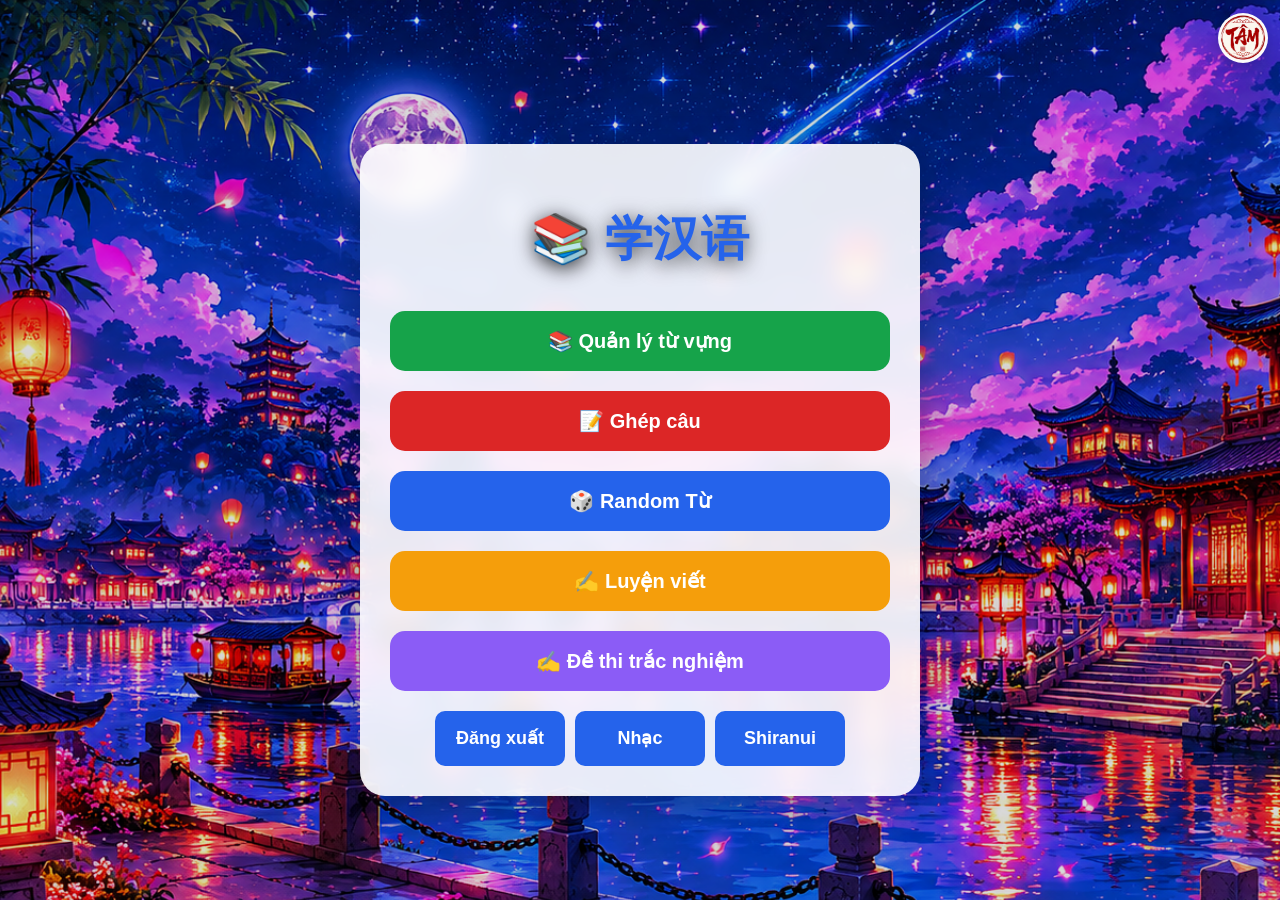
<file: menu.html>
<!DOCTYPE html>
<html lang="vi">
<head>
<meta charset="UTF-8">
<meta name="viewport" content="width=device-width, initial-scale=1.0">
<link rel="stylesheet" href="style.css">

<title>菜单</title>

<style>
:root{
    --bg-image: url("bg-china2.png");
}

body{
    margin:0;
    height:100vh;

    display:flex;
    justify-content:center;
    align-items:center;

    font-family:Arial, sans-serif;

    position:relative;
    overflow:hidden;
}

/* NỀN CHUNG */
body::before{
    content:"";
    position:fixed;
    inset:0;

    background-image: var(--bg-image);
    background-size:cover;
    background-position:center;
    background-repeat:no-repeat;

    z-index:-2;
}

/* LỚP CARD */
.container{
    width:500px;
    max-width:90%;

    padding:30px;
    text-align:center;

    border-radius:25px;

    background:rgba(255,255,255,0.9);
    backdrop-filter:blur(10px);

    box-shadow:0 15px 40px rgba(0,0,0,0.3);
}

h1{
    color:#2563eb;
    margin-bottom:30px;
}

.menu-btn{
    width:100%;
    padding:18px;
    margin:10px 0;

    border:none;
    border-radius:15px;

    font-size:20px;
    font-weight:bold;

    color:white;
    cursor:pointer;

    transition:0.3s;
}

.menu-btn:hover{
    transform:scale(1.05);
}

.words{ background:#16a34a; }
.sentence{ background:#dc2626; }
.random{ background:#2563eb; }
.write{ background:#f59e0b; }
.test{ background:#8b5cf6; }

/* NÚT ĐỔI NỀN */
.bg-btn{
    position:fixed;
    top:15px;
    right:15px;

    width:45px;
    height:45px;

    border:none;
    border-radius:50%;

    font-size:20px;

    cursor:pointer;

    background:rgba(255,255,255,0.8);
    backdrop-filter:blur(10px);

    box-shadow:0 5px 15px rgba(0,0,0,0.2);

    transition:0.3s;
}

.bg-btn:hover{
    transform:scale(1.1);
}
#hintArrow{
    position:fixed;
    top:20px;
    right:80px;

    background:none;
    color:#fff;

    font-size:22px;
    font-weight:bold;

    display:none;
    z-index:9999;

    text-shadow:
        2px 2px 5px rgba(0,0,0,0.8);

    animation:pulse 1s infinite;
}

@keyframes pulse{
    0%{transform:scale(1);}
    50%{transform:scale(1.08);}
    100%{transform:scale(1);}
}
.bottom-buttons{
    display:flex;
    justify-content:center;
    gap:10px;
    margin-top:10px;
}

.logout-btn,
.setting-btn{
    width:160px;
    height:55px;

    border:none;
    border-radius:10px;

    color:white;
    font-size:18px;
    font-weight:bold;

    cursor:pointer;
}

.logout-btn{
    background:#2563eb;
}

.setting-btn{
    background:#2563eb;
}

.settings-box{
    
    display:none;
    position:fixed;
    top:50%;
    left:50%;
    transform:translate(-50%, -50%);

    width:280px;
    background:white;
    border-radius:15px;
    padding:20px;

    box-shadow:0 8px 30px rgba(0,0,0,0.3);
    z-index:9999;
}

.settings-box label{
    display:block;
    margin:10px 0;
    font-size:16px;
}
.setting-row{
    display:flex;
    justify-content:space-between;
    align-items:center;
    padding:12px 0;
    font-size:20px;
}

/* chữ bên trái */
.setting-row span{
    white-space:nowrap;
}

/* slider bên phải */
.setting-row input[type="range"]{
    flex:1;
    max-width:100px;
}
.logout-btn,
.setting-btn{
    border:none;
    color:white;
    font-size:18px;
    font-weight:bold;
    padding:12px 20px;
    border-radius:10px;
    cursor:pointer;

    width:130px;
}
input[type="range"]{
    width: 100%;
    height: 6px;
    border-radius: 10px;
    outline: none;
    cursor: pointer;

    /* nền track */
    background: #ddd;

    transition: 0.2s;
}
input[type="range"]::-webkit-slider-thumb{
    -webkit-appearance: none;
    width: 18px;
    height: 18px;
    border-radius: 50%;
    background: #2563eb;
    cursor: pointer;

    transition: 0.2s;
}

input[type="range"]::-webkit-slider-thumb:hover{
    transform: scale(1.2);
}
.setting-row input[type="checkbox"]{
    width: 20px;
    height: 20px;
    cursor: pointer;
    accent-color: #2563eb;
}
#musicList{
    flex:1;
    max-width:150px;
    padding:6px;
    border-radius:10px;
    border:1px solid #ccc;
    font-size:15px;
}
.setting-btn{
    background:#2563eb;
    transition:0.25s;
}

/* khi hover */
.setting-btn:hover{
    box-shadow:0 0 12px rgba(37,99,235,0.5);
}

/* khi nhấn */
.setting-btn:active{
    transform:scale(0.97);
}

/* khi đang mở */
.setting-btn.active{
    animation:musicGlow 1.2s infinite alternate;
}

@keyframes musicGlow{
    from{
        box-shadow:
            0 0 15px #3b82f6,
            0 0 30px #3b82f6;
    }
    to{
        box-shadow:
            0 0 35px #3b82f6,
            0 0 70px #3b82f6,
            0 0 100px #3b82f6;
    }
}
</style>
</head>

<body>

<!-- NÚT ĐỔI NỀN -->
<button class="bg-btn" onclick="setBg()">
    <img src="logo1.png" class="bg-icon">
</button>
<div id="hintArrow">
👉Nhấn đi
</div>
<div class="assistant">

    <div class="talk" id="talk">
        Xin chào 😄
    </div>

    <div class="avatar-circle">
        <video autoplay loop muted playsinline>
            <source src="nhanvat.mp4" type="video/mp4">
        </video>
    </div>

</div>
<div class="container">

    <h1>📚 学汉语</h1>

    <button class="menu-btn words"
        onmouseenter="showTalk('Ồ học từ mới à? Đừng học xong rồi quên nha 😂')"
        onmouseleave="hideTalk()"
        onclick="location.href='words.html'">
    📚 Quản lý từ vựng

    </button>

    <button class="menu-btn sentence"
        onmouseenter="showTalk('Ghép câu cẩn thận nha, đừng đảo chữ lung tung 😏')"
        onmouseleave="hideTalk()"
        onclick="location.href='page2.html'">
        📝 Ghép câu
    </button>

    <button class="menu-btn random"
        onmouseenter="showTalk('Random từ hả? Hên xui đó nha 🤭')"
        onmouseleave="hideTalk()"
        onclick="location.href='ramdom.html'">
        🎲 Random Từ
    </button>

    <button class="menu-btn write"
        onmouseenter="showTalk('Luyện viết à? Viết cho đẹp nha, chữ xấu tôi chê đó 😆')"
        onmouseleave="hideTalk()"
        onclick="location.href='write.html'">
        ✍️ Luyện viết
    </button>

    <button class="menu-btn test"
        onmouseenter="showTalk('Vào kiểm tra hả? Chuẩn bị bị soi điểm nha 😂')"
        onmouseleave="hideTalk()"
        onclick="location.href='test.html'">
        ✍️ Đề thi trắc nghiệm
    </button>
    <div class="bottom-buttons">

    <button class="logout-btn" 
    onmouseenter="showTalk('Thoát rồi à gà vl 😂')"
    onmouseleave="hideTalk()"
    onclick="logout()">
        Đăng xuất
    </button>

    <button class="setting-btn" 
    onmouseenter="showTalk('Thêm tí nhạc cho thoải mái 😂')"
    onmouseleave="hideTalk()"
    onclick="toggleSettings()">
        Nhạc
    </button>
    <button class="shiranui-btn" onclick="toggleShiranuiBox()">
    Shiranui
    </button>
    </div>
    <div id="settingsBox" class="settings-box">

    <div class="setting-row">
    <span>🎵 Bật nhạc</span>
     <input type="checkbox" id="musicToggle">
    </div>
    <div class="setting-row">
    <span>🔊 Âm lượng</span>
    <input type="range" id="volumeControl" min="0" max="1" step="0.01" value="1">
    </div>
    <div class="setting-row">
    <span>🎶 Chọn nhạc</span>
    <select id="musicList">
        <option value="musicall/music1.mp3">Bài 1</option>
        <option value="musicall/music2.mp3">Bài 2</option>
        <option value="musicall/music3.mp3">Bài 3</option>
        <option value="musicall/music4.mp3">Bài 4</option>
        <option value="musicall/music5.mp3">Bài 5</option>
    </select>
</div>
</div>
<div id="shiranuiBox" class="settings-box">


<div class="setting-row">

<span>👧 Hiện nhân vật</span>

<input 
type="checkbox"
id="shiranuiToggle">

</div>


</div>
<script>
function logout(){
    localStorage.removeItem("logged");
    window.location.href = "index.html";
}
</script>

</div>

<script>
const backgrounds = [
    "bg-china.png",
    "bg-china2.png",
    "bg-china3.png",
    "bg-china4.png",
    "bg-china5.png"
];

let index = 0;

// đổi nền (toàn bộ web)
function setBg(){
    index = (index + 1) % backgrounds.length;

    document.documentElement.style.setProperty(
        '--bg-image',
        `url("${backgrounds[index]}")`
    );

    localStorage.setItem("bg-index", index);
}

// load nền khi mở trang
window.addEventListener("load", () => {
    const saved = localStorage.getItem("bg-index");

    if(saved !== null){
        index = parseInt(saved);
        document.documentElement.style.setProperty(
            '--bg-image',
            `url("${backgrounds[index]}")`
        );
    }
});
</script>
<script>
function showHint(){

    const hint = document.getElementById("hintArrow");

    hint.style.display = "block";

    setTimeout(() => {
        hint.style.display = "none";
    }, 3000);
}

// hiện lần đầu sau 5 phút
setTimeout(showHint, 60000);

// lặp lại mỗi 5 phút
setInterval(showHint, 300000);
function toggleSettings(){

    const box = document.getElementById("settingsBox");
    const btn = document.querySelector(".setting-btn");

    if(box.style.display === "block"){

        box.style.display = "none";
        btn.classList.remove("active");

    }else{

        box.style.display = "block";
        btn.classList.add("active");

    }
}
window.addEventListener("load", function () {

    const music = document.getElementById("music");
    if (music) {
        music.checked = false;
    }

    const audio = document.getElementById("audio");
    if (audio) {
        audio.pause();
        audio.currentTime = 0;
    }
});

document.addEventListener("keydown", function(event){
    if(event.key === "Enter"){
        login();
    }
});


function showTalk(text){

    let talk=document.getElementById("talk");

    talk.innerHTML=text;

    talk.classList.add("show");

}


function hideTalk(){

    let talk=document.getElementById("talk");

    talk.classList.remove("show");

}
function toggleShiranuiBox(){

    const box =
    document.getElementById("shiranuiBox");

    const btn =
    document.querySelector(".shiranui-btn");


    if(box.style.display==="block"){

        box.style.display="none";

        btn.classList.remove("active");

    }
    else{

        box.style.display="block";

        btn.classList.add("active");

    }

}
document.addEventListener("DOMContentLoaded", () => {
const shiranuiToggle = document.getElementById("shiranuiToggle");
const shiranui = document.querySelector(".assistant");
const talk = document.getElementById("talk");
const storageKey = "shiranui-visible";

const onMessages = [
    "Cảm ơn đã cho tôi ra khỏi đây 😭",
    "Cuối cùng cũng được thở rồi 😆",
    "Tự do rồi!! 🤩"
];

const offMessages = [
    "Dám nhốt tôi sao 😠",
    "Tôi sẽ quay lại đó!",
    "Không thoát tôi được đâu 😤"
];

if (shiranuiToggle && shiranui) {

    const savedState = localStorage.getItem(storageKey) === "true";
    shiranuiToggle.checked = savedState;
    shiranui.style.display = savedState ? "flex" : "none";

    shiranuiToggle.addEventListener("change", () => {

        localStorage.setItem(storageKey, shiranuiToggle.checked ? "true" : "false");

        if (shiranuiToggle.checked) {

            shiranui.style.display = "flex";

            const msg = onMessages[Math.floor(Math.random() * onMessages.length)];

            talk.innerHTML = msg;
            talk.classList.add("show");

        } else {

            const msg = offMessages[Math.floor(Math.random() * offMessages.length)];

            talk.innerHTML = msg;
            talk.classList.add("show");

            setTimeout(() => {
                shiranui.style.display = "none";
                talk.classList.remove("show");
            }, 1200);
        }

    });
}
});
</script>
</script>
<audio id="bgMusic" loop></audio>
<script src="music.js"></script>
</body>
</html>
</file>
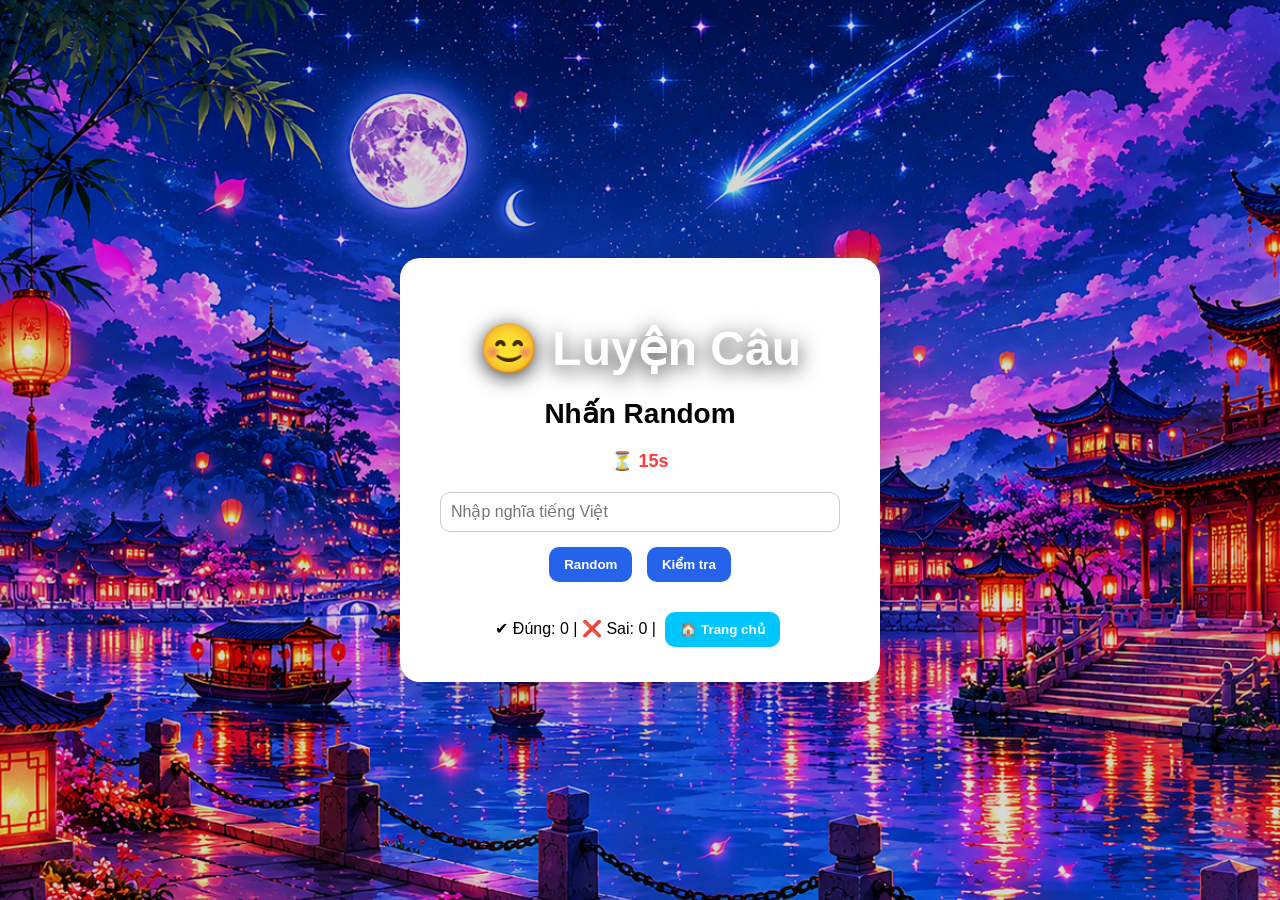
<file: page2.html>
<!DOCTYPE html>
<html lang="vi">
<head>
<meta charset="UTF-8">
<link rel="stylesheet" href="style.css">
<link rel="stylesheet" href="ui.css">
<title>Luyện Câu Tiếng Trung</title>

<style>
:root{
    --bg-image: url("bg-china2.png");
}

body {
    margin: 0;
    font-family: Arial;

    height: 100vh;
    display: flex;
    justify-content: center;
    align-items: center;

    position: relative;
    overflow: hidden;
}

/* NỀN ĐỒNG BỘ TOÀN WEB */
body::before{
    content:"";
    position:fixed;
    inset:0;

    background-image: var(--bg-image);
    background-size: cover;
    background-position: center;
    background-repeat: no-repeat;

    z-index:-2;
}

/* container */
.container {
    background: white;
    padding: 30px;
    border-radius: 20px;
    width: 420px;
    text-align: center;
    box-shadow: 0 10px 30px rgba(0,0,0,0.2);
}

/* sentence */
#sentence {
    font-size: 28px;
    margin: 20px 0;
    font-weight: bold;
    color: black;
}

/* input */
input {
    width: 90%;
    padding: 10px;
    border-radius: 10px;
    border: 1px solid #ccc;
    margin-bottom: 10px;
}

/* button */
button {
    padding: 10px 15px;
    margin: 5px;
    border: none;
    border-radius: 10px;
    cursor: pointer;
}

button:nth-child(1) { background: #00c6ff; color: white; }
button:nth-child(2) { background: #ff6b6b; color: white; }

#timer {
    font-size: 18px;
    margin: 10px;
    color: #ff3b3b;
    font-weight: bold;
}

#result {
    margin-top: 10px;
    font-weight: bold;
}

.logo {
    animation: bounce 1.5s infinite;
}

@keyframes bounce {
    0%,100%{transform:translateY(0)}
    50%{transform:translateY(-6px)}
}
</style>
</head>

<body>
<div class="container">

<h1 id="logo" class="logo">😊 Luyện Câu</h1>

<div id="sentence">Nhấn Random</div>

<div id="timer">⏳ 15s</div>

<input type="text" id="answer" placeholder="Nhập nghĩa tiếng Việt">

<br>

<button onclick="randomSentence()" onmouseenter="showTalkAlternating('page2Random', ['Nhấn đi chứ sợ à', 'Chọn để học đi', 'Ra câu khó đi , ra câu khó đi'])" onmouseleave="hideTalk()">Random</button>
<button onclick="checkSentence()" onmouseenter="showTalkAlternating('page2Check', ['Chắc chưa mà nhấn', 'Sai chắc rồi', 'Tỉ lệ đúng chắc 50%'])" onmouseleave="hideTalk()">Kiểm tra</button>

<p id="result"></p>

<div>
✔ Đúng: <span id="correct">0</span> |
❌ Sai: <span id="wrong">0</span> |
<a href="menu.html">
    <button onmouseenter="showTalkAlternating('page2Home', ['Thoát về học lại đi', 'Làm sai nhiều thì thoát đi', 'Bye Bye'])" onmouseleave="hideTalk()">🏠 Trang chủ</button>
</a>
</div>

</div>

<div class="assistant">
    <div class="talk" id="talk">Xin chào 😄</div>
    <div class="avatar-circle">
        <video autoplay loop muted playsinline>
            <source src="nhanvat.mp4" type="video/mp4">
        </video>
    </div>
</div>

<script src="sentences.js"></script>
<script src="shiranui.js"></script>

<script>
let current = {};
let correct = 0;
let wrong = 0;

let time = 15;
let timer = null;
let canRandom = false;

function startTimer() {
    clearInterval(timer);
    time = 20;
    canRandom = false;

    document.getElementById("timer").innerText = "⏳ " + time + "s";

    timer = setInterval(() => {
        time--;
        document.getElementById("timer").innerText = "⏳ " + time + "s";

        if (time <= 0) {
            clearInterval(timer);

            wrong++;
            document.getElementById("wrong").innerText = wrong;

            document.getElementById("result").innerText =
                "⛔ Hết thời gian! Đáp án: " + current.vi;
            document.getElementById("result").style.color = "red";

            canRandom = true;
        }
    }, 1000);
}

function randomSentence() {

    if (!canRandom && current.cn) {
        alert("⚠️ Bạn chưa trả lời xong!");
        return;
    }

    const index = Math.floor(Math.random() * sentences.length);
    current = sentences[index];

    document.getElementById("sentence").innerText = current.cn;
    document.getElementById("answer").value = "";
    document.getElementById("result").innerText = "";

    document.getElementById("logo").innerText = "😊 Luyện Câu";
    document.getElementById("logo").style.color =
    "#2563eb"
    startTimer();
}
function checkSentence() {

    let input = document.getElementById("answer").value.trim();
    let result = document.getElementById("result");

    const correctSound =
        document.getElementById("correctSound");

    const wrongSound =
        document.getElementById("wrongSound");

    if (!current.cn) {
        result.innerText = "⚠️ Nhấn Random trước!";
        return;
    }

    clearInterval(timer);

    const normalize = str =>
        str.toLowerCase()
           .trim()
           .replace(/\s+/g, " ");

    if (
        normalize(input) ===
        normalize(current.vi)
    ) {

        correct++;

        result.innerText = "✔ Đúng!";
        result.style.color = "green";

        document.getElementById("logo").innerText =
            "😄对了";
        document.getElementById("logo").style.color ="#16a34a";    
        correctSound.currentTime = 0;
        correctSound.play().catch(()=>{});

    } else {

        wrong++;

        result.innerText =
            "❌ Sai! Đáp án: " + current.vi;

        result.style.color = "red";

        document.getElementById("logo").innerText =
            "😡 不对";
        document.getElementById("logo").style.color ="#dc2626";    
        wrongSound.currentTime = 0;
        wrongSound.play().catch(()=>{});

    }

    document.getElementById("correct").innerText =
        correct;

    document.getElementById("wrong").innerText =
        wrong;

    canRandom = true;
}
</script>

<!-- 🔥 ĐỒNG BỘ NỀN TOÀN WEB -->
<script>
window.addEventListener("load", () => {

    const saved = localStorage.getItem("bg-index");

    const backgrounds = [
        "bg-china.png",
        "bg-china2.png",
        "bg-china3.png",
        "bg-china4.png",
        "bg-china5.png"
    ];

    if(saved !== null){
        document.documentElement.style.setProperty(
            '--bg-image',
            `url("${backgrounds[saved]}")`
        );
    } else {
        document.documentElement.style.setProperty(
            '--bg-image',
            `url("bg-china2.png")`
        );
    }
});
</script>
<audio id="bgMusic" loop></audio>
<audio id="correctSound" src="concertD.mp3"></audio>
<audio id="wrongSound" src="concertS.mp3"></audio>
<script src="music.js"></script>

</body>
</html>
</file>
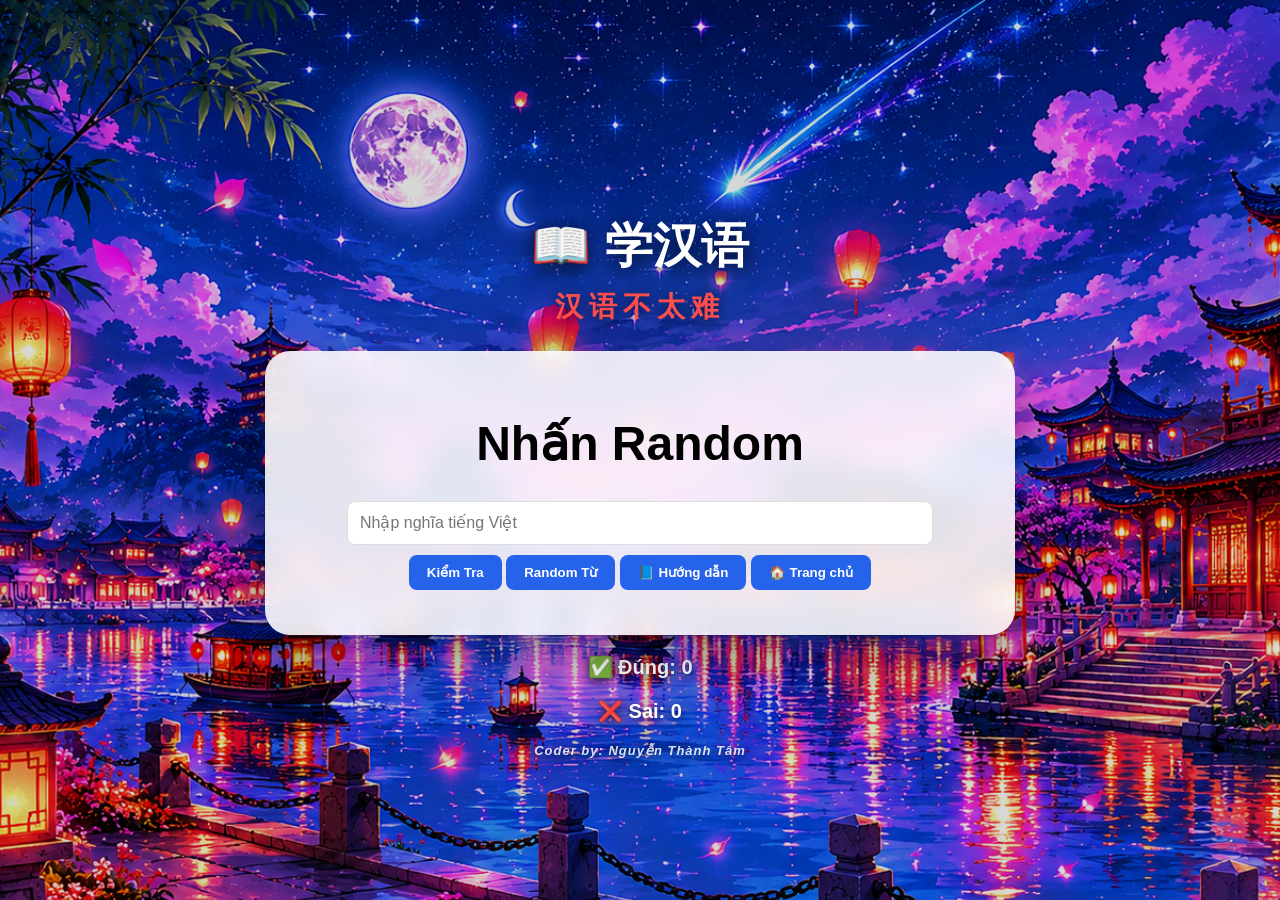
<file: ramdom.html>
<!DOCTYPE html>
<html lang="vi">
<head>
<meta charset="UTF-8">
<meta name="viewport" content="width=device-width, initial-scale=1.0">

<link rel="stylesheet" href="style.css">
<title>说 汉语</title>

<style>
:root{
    --bg-image: url("bg-china2.png");
}

body{
    margin:0;
    min-height:100vh;

    display:flex;
    justify-content:center;
    align-items:center;

    position:relative;
    overflow:hidden;
}

/* NỀN CHUNG TOÀN WEB */
body::before{
    content:"";
    position:fixed;
    inset:0;

    background-image: var(--bg-image);
    background-size:cover;
    background-position:center;
    background-repeat:no-repeat;

    z-index:-2;
}

/* giữ layout của bạn */
.container{
    position:relative;
}

/* modal giữ từ style.css */
</style>
</head>

<body>

<div class="petals"></div>

<div class="assistant">
    <div class="talk" id="talk">Xin chào 😄</div>
    <div class="avatar-circle">
        <video autoplay loop muted playsinline>
            <source src="nhanvat.mp4" type="video/mp4">
        </video>
    </div>
</div>

<!-- 📘 HƯỚNG DẪN MODAL -->
<div id="guideModal" class="modal">
    <div class="modal-content">
        <h2>📘 Hướng dẫn sử dụng</h2>

        <p>📖 Nhấn Random để lấy từ mới</p>
        <p>📖 Nhập nghĩa tiếng Việt</p>
        <p>📖 Nhấn Kiểm Tra để kiểm tra đúng sai</p>
        <p>📖 Từ số ghi: số ...</p>
        <p>📖 Từ nhiều nghĩa phải nhập ít nhất 2 nghĩa</p>
        <p>📖 Ví dụ: 好 = khỏe,đẹp,ok</p>

        <button onclick="closeGuide()">⬅ Quay về</button>
    </div>
</div>

<div class="container">

    <h1>📖 学汉语</h1>
    <h2 class="slogan">汉语不太难</h2>

    <div class="card">
        <h2 id="hanzi">Nhấn Random</h2>

        <input type="text" id="answer" placeholder="Nhập nghĩa tiếng Việt">

        <br>

        <button onclick="checkAnswer()" onmouseenter="showTalkAlternating('randomCheck', ['Chắc chưa mà nhấn', 'Sai chắc rồi', 'Tỉ lệ đúng chắc 50%'])" onmouseleave="hideTalk()">Kiểm Tra</button>
        <button onclick="randomWord()" onmouseenter="showTalkAlternating('randomWord', ['Ra từ khó đó', 'Hehe', 'Nhấn mạnh dạn lên nhát vậy'])" onmouseleave="hideTalk()">Random Từ</button>
        <button onclick="openGuide()" onmouseenter="showTalkAlternating('randomGuide', ['Đọc cho kỹ kẻo sai', 'Hướng dẫn đọc làm gì vô làm luôn đi', 'Đọc xong cũng out'])" onmouseleave="hideTalk()">📘 Hướng dẫn</button>

        <button onclick="location.href='menu.html'" onmouseenter="showTalkAlternating('randomHome', ['Thoát về học lại đi', 'Làm sai nhiều thì thoát đi', 'Bye Bye'])" onmouseleave="hideTalk()">
            🏠 Trang chủ 
        </button>

        <p id="result"></p>
    </div>

    <div class="score">
        <p>✅ Đúng: <span id="correct">0</span></p>
        <p>❌ Sai: <span id="wrong">0</span></p>

        <div class="author">
            Coder by: Nguyễn Thành Tâm
        </div>
    </div>

</div>

<script src="sentences2.js"></script>
<script src="shiranui.js"></script>

<audio id="soundCorrect" src="concertD.mp3"></audio>
<audio id="soundWrong" src="concertS.mp3"></audio>

<script src="script.js"></script>

<!-- 🔥 ĐỒNG BỘ NỀN TOÀN HỆ THỐNG -->
<script>
window.addEventListener("load", () => {
    const saved = localStorage.getItem("bg-index");

    const backgrounds = [
        "bg-china.png",
        "bg-china2.png",
        "bg-china3.png",
        "bg-china4.png",
        "bg-china5.png"
    ];

    if(saved !== null){
        document.documentElement.style.setProperty(
            '--bg-image',
            `url("${backgrounds[saved]}")`
        );
    }
});
</script>
<audio id="bgMusic" loop></audio>
<script src="music.js"></script>

</body>
</html>
</file>
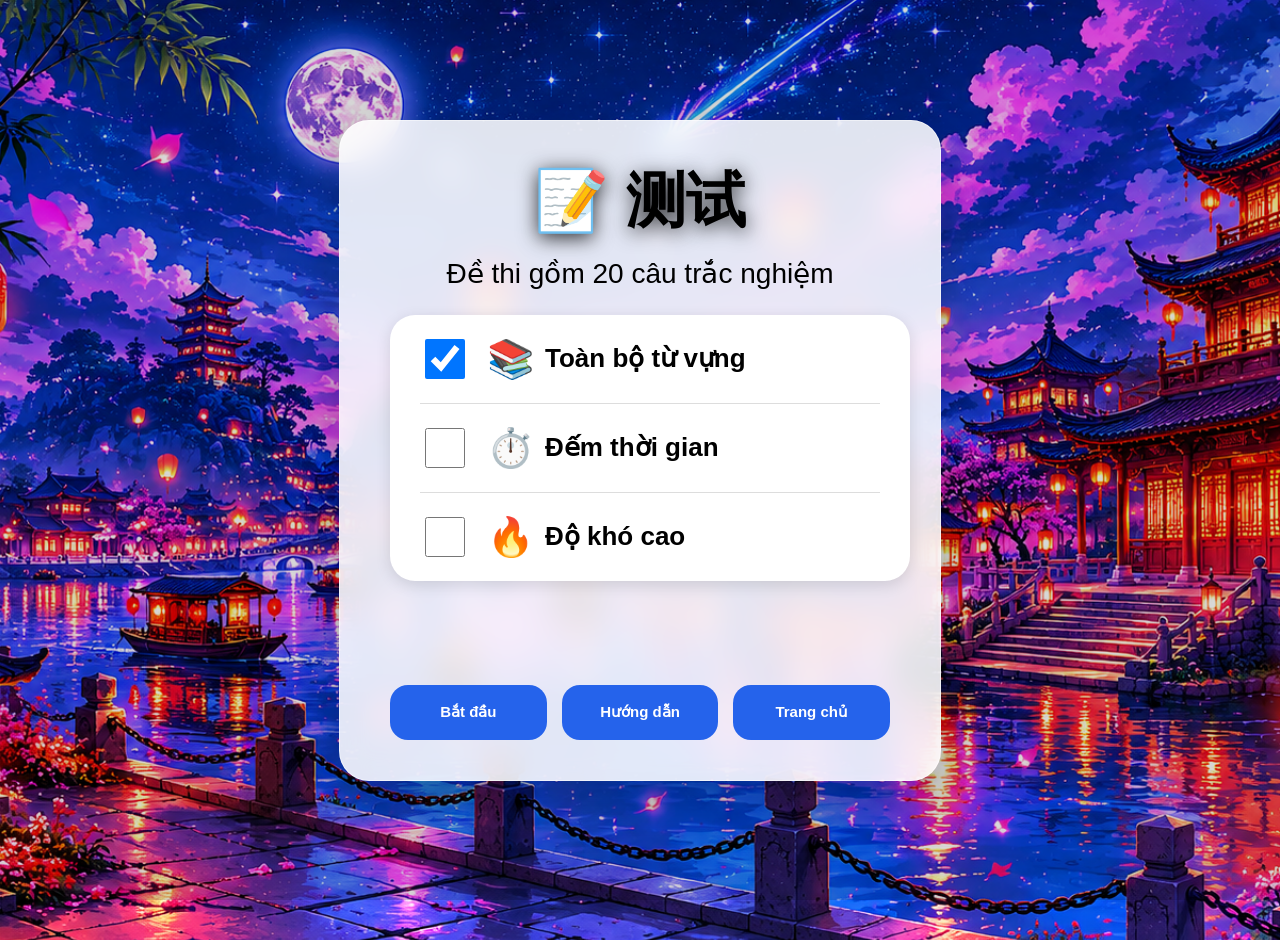
<file: test.html>
<!DOCTYPE html>
<html lang="vi">
<head>
<meta charset="UTF-8">
<meta name="viewport" content="width=device-width, initial-scale=1.0">
<title>测试</title>

<style>
:root{
    --bg-image: url("bg-china2.png");
}

body{
    font-family: Arial, sans-serif;
    margin: 0;
    padding: 20px;
    min-height: 100vh;

    position: relative;
    overflow-x: hidden;
}

body::before{
    content: "";
    position: fixed;
    top: -5%;
    left: -5%;
    width: 110%;
    height: 110%;

    background-image: var(--bg-image);
    background-size: cover;
    background-position: center;
    background-repeat: no-repeat;

    z-index: -2;

    animation: backgroundFloat 20s ease-in-out infinite;
}

body::after{
    content: "";
    position: fixed;
    inset: 0;
    background: rgba(0,0,0,0.15);
    z-index: -1;
}

@keyframes backgroundFloat{
    0%{transform:scale(1) translate(0,0);}
    25%{transform:scale(1.05) translate(-10px,-5px);}
    50%{transform:scale(1.08) translate(0,-10px);}
    75%{transform:scale(1.05) translate(10px,-5px);}
    100%{transform:scale(1) translate(0,0);}
}
h1{
    text-align:center;
    font-size:56px;
    color:black;
    text-shadow:0 4px 20px rgba(0,0,0,0.8);
}

.question{
    background:white;
    padding:15px;
    margin:15px 0;
    border-radius:10px;
}

.hanzi{
    font-size:26px;
    font-weight:normal;
    color:#666;
    margin-bottom:10px;
}

.hanzi-word{
    font-size:34px;
    font-weight:bold;
    color:#000;
}

label{
    display:block;
    margin:8px 0;
}

button{
    padding:10px 20px;
    font-size:18px;
    cursor:pointer;
}

.correct{
    color:green;
}

.wrong{
    color:red;
}

.start-card h1{
    color:black;
    font-size:60px;
    margin:0;
}

.start-card p{
    font-size:28px;
    margin:15px 0 25px;
}

.start-card button{
    margin-top:25px;

    width:250px;
    height:55px;

    border:none;
    border-radius:18px;

    background:#2563eb;
    color:white;

    font-size:20px;
    font-weight:bold;

    transition:.25s;
}

.start-card button:hover{
    transform:translateY(-3px);

    box-shadow:
        0 10px 25px rgba(37,99,235,.4);
}
.start-screen{
    position:fixed;
    inset:0;
    display:flex;
    justify-content:center;
    align-items:center;
    z-index:999;
}
.lesson-select{
    margin:25px 0;
}




#lessonBox{
    margin-top:15px;

    display:flex;
    justify-content:center;
    align-items:center;

    gap:12px;
}

#lessonBox select{
    width:90px;
    height:50px;

    border:none;
    border-radius:15px;

    font-size:22px;
    text-align:center;

    background:white;

    box-shadow:
        0 4px 12px rgba(0,0,0,0.15);
}


.start-card{
    background:rgba(255,255,255,0.88);
    backdrop-filter:blur(15px);

    width:500px;
    max-width:90%;

    padding:40px 50px;

    border-radius:30px;

    text-align:center;

    box-shadow:
        0 20px 50px rgba(0,0,0,0.25);

    border:1px solid rgba(255,255,255,0.5);
}

.lesson-card{
    padding:5px 20px;

    background:white;

    border-radius:18px;

    box-shadow:
        0 4px 15px rgba(0,0,0,.12);

    display:flex;
    justify-content:center;
    align-items:center;
    gap:12px;

    flex-wrap:wrap;
}

.lesson-label{
    font-size:24px;
    font-weight:bold;
    color:#2563eb;
}

.lesson-card select{
    width:100px;
    height:50px;

    border:none;
    border-radius:12px;

    font-size:20px;
    text-align:center;

    background:#f8fafc;

    box-shadow:
        inset 0 0 0 1px #dbeafe;
}

.range-text{
    font-size:28px;
    font-weight:bold;
    color:#2563eb;
}
.btn-row{
    display:flex;
    justify-content:center;
    gap:15px;
    margin-top:25px;
}

.btn-row button{
    width:250px;
    height:55px;

    border:none;
    border-radius:18px;

    background:#2563eb;
    color:white;

    font-size:15px;
    font-weight:bold;

    cursor:pointer;
    transition:.25s;
}

.btn-row button:hover{
    transform:translateY(-3px);
    box-shadow:0 10px 25px rgba(37,99,235,.4);
}
/* Icon troll */
.popup{
    position:fixed;
    inset:0;
    display:none;
    justify-content:center;
    align-items:center;
    background:rgba(0,0,0,0.4);
    z-index:9999;
}

.popup-box{
    background:white;
    padding:30px 40px;
    border-radius:20px;
    text-align:center;
    box-shadow:0 10px 30px rgba(0,0,0,0.3);
    animation:pop .25s ease;
}

/* 😏 emoji khinh bỉ sống động */
.emoji{
    font-size:70px;
    display:inline-block;
    animation:smirkMove 1.2s infinite ease-in-out;
}

/* chữ hơi “cà khịa” */
.text{
    font-size:22px;
    font-weight:bold;
    margin-top:10px;
    animation:textShake 1.5s infinite;
}

/* pop khi hiện */
@keyframes pop{
    from{transform:scale(0.5); opacity:0;}
    to{transform:scale(1); opacity:1;}
}

/* 😏 lắc đầu + nghiêng mặt khinh bỉ */
@keyframes smirkMove{
    0%   {transform:translateY(0) rotate(0deg);}
    25%  {transform:translateY(-6px) rotate(-8deg);}
    50%  {transform:translateY(0) rotate(5deg);}
    75%  {transform:translateY(-4px) rotate(-6deg);}
    100% {transform:translateY(0) rotate(0deg);}
}

/* chữ rung nhẹ kiểu “cà khịa” */
@keyframes textShake{
    0%{transform:translateX(0);}
    25%{transform:translateX(-2px);}
    50%{transform:translateX(2px);}
    75%{transform:translateX(-1px);}
    100%{transform:translateX(0);}
}
#resultBox{
    margin-top:20px;
    display:flex;
    justify-content:center;
}

#result{
    background:white;
    padding:15px 30px;
    border-radius:16px;
    font-size:28px;
    font-weight:bold;
    box-shadow:0 6px 18px rgba(0,0,0,0.15);
    min-width:220px;
    text-align:center;
    transition:0.3s;
}
.check-card{
    width:520px;
    margin:auto;
    background:white;
    border-radius:25px;
    box-shadow:0 4px 15px rgba(0,0,0,.12);
    overflow:hidden;
}

.check-row{
    display:grid;
    grid-template-columns:60px 70px 1fr;
    align-items:center;

    height:72px;
    padding:0 25px;

    font-size:26px;
    font-weight:bold;

    cursor:pointer;
}

.check-row input{
    width:40px;
    height:40px;
    margin:0;
    justify-self:center;
}

.check-icon{
    font-size:38px;
    text-align:center;
}

.check-text{
    text-align:left;
}

.check-card hr{
    border:none;
    border-top:1px solid #ddd;
    margin:0 30px;
}
/* tạo hiệu ứng nút trong quiz */
.quiz-buttons{
    display:flex;
    justify-content:center;
    gap:15px;
    margin-top:20px;
}

.quiz-buttons button{
    width:140px;
    height:55px;

    border:none;
    border-radius:15px;

    background:#2563eb;
    color:white;

    font-size:24px;
    font-weight:bold;

    cursor:pointer;
    transition:.25s;
}

.quiz-buttons button:hover{
    transform:translateY(-3px);
    box-shadow:0 10px 25px rgba(37,99,235,.4);
}
.assistant{
    position:fixed;
    left:15px;
    top:15px;
    z-index:9999;
    display:flex;
    flex-direction:column;
    align-items:center;
}

.talk{
    max-width:220px;
    background:white;
    padding:12px 15px;
    border-radius:20px;
    margin-bottom:10px;
    font-size:15px;
    box-shadow:0 5px 20px rgba(0,0,0,.25);
    opacity:0;
    visibility:hidden;
    transform:translateY(10px);
    transition:0.3s;
}

.talk.show{
    opacity:1;
    visibility:visible;
    transform:translateY(0);
}

.avatar-circle{
    width:120px;
    height:120px;
    border-radius:50%;
    overflow:hidden;
    border:4px solid rgba(255,255,255,0.8);
    background:white;
    box-shadow:0 8px 25px rgba(0,0,0,0.35);
}

.avatar-circle video{
    width:100%;
    height:100%;
    object-fit:cover;
}
#timerDisplay{
    display:none;

    position:fixed;
    top:15px;
    left:50%;
    transform:translateX(-50%);

    z-index:9999;

    background:white; /* nền xanh */
    color:black;        /* chữ trắng */

    padding:12px 25px;

    border-radius:15px;

    font-size:30px;
    font-weight:bold;

    box-shadow:0 4px 15px rgba(0,0,0,.2);

    transition:0.3s;
}
#quizContainer{
    padding-top:60px;
}
@keyframes warningFlash{
    0%{
        transform:translateX(-50%) scale(1);
    }

    50%{
        transform:translateX(-50%) scale(1.12);
    }

    100%{
        transform:translateX(-50%) scale(1);
    }
}
</style>
</head>
<body>

<div class="assistant">
    <div class="talk" id="talk">Xin chào 😄</div>
    <div class="avatar-circle">
        <video autoplay loop muted playsinline>
            <source src="nhanvat.mp4" type="video/mp4">
        </video>
    </div>
</div>

<div id="startScreen" class="start-screen">
    <div class="start-card">

        <h1>📝 测试</h1>

        <p>Đề thi gồm 20 câu trắc nghiệm</p>

        <div class="check-card">

            <label class="check-row" onmouseenter="showTalkAlternating('testAllLessons', ['Sao bỏ tick vậy', 'Mấy con gà bỏ tick', 'Học kém vậy'])" onmouseleave="hideTalk()">
                <input type="checkbox" id="allLessons" checked>
                <span class="check-icon">📚</span>
                <span class="check-text">Toàn bộ từ vựng</span>
            </label>

            <hr>

            <label class="check-row" onmouseenter="showTalkAlternating('testTimer', ['Chọn cái ít thời gian nhất đi', 'Tính chọn cái dài nhất chứ gì gà dị', 'Chọn thời gian bạn muốn'])" onmouseleave="hideTalk()">
                <input type="checkbox" id="enableTimer">
                <span class="check-icon">⏱️</span>
                <span class="check-text">Đếm thời gian</span>
            </label>

            <hr>

            <label class="check-row" onmouseenter="showTalkAlternating('testHard', ['Giỏi dữ trời', 'Tôi rất thích độ chịu chơi của bạn', '汉语不难'])" onmouseleave="hideTalk()">
                <input type="checkbox" id="hardMode">
                <span class="check-icon">🔥</span>
                <span class="check-text">Độ khó cao</span>
            </label>
        </div>

        <br><br>
        <div id="timerBox" class="lesson-card" style="display:none; margin-top:10px;">
        <span class="lesson-label">⏱️ Thời gian</span>

            <select id="timerSelect">
                <option value="2">2 phút</option>
                <option value="3" selected>3 phút</option>
                <option value="5">5 phút</option>
                <option value="7">7 phút</option>
            </select>
        </div>
        <div id="lessonBox" class="lesson-card" style="display:none;">

            <span class="lesson-label">📖 Phạm vi</span>

            <select id="fromLesson">
                <option value="1">Bài 1</option>
                <option value="2">Bài 2</option>
                <option value="3">Bài 3</option>
                <option value="4">Bài 4</option>
                <option value="5">Bài 5</option>
                <option value="6">Bài 6</option>
                <option value="7">Bài 7</option>
                <option value="8">Bài 8</option>
                <option value="9">Bài 9</option>
                <option value="10">Bài 10</option>
                <option value="11">Bài 11</option>
                <option value="12">Bài 12</option>
                <option value="13">Bài 13</option>
                <option value="14">Bài 14</option>
                <option value="15">Bài 15</option>
                <option value="16">Bài 16</option>
            </select>

            <span class="range-text">→</span>

            <select id="toLesson">
                <option value="1">Bài 1</option>
                <option value="2">Bài 2</option>
                <option value="3">Bài 3</option>
                <option value="4">Bài 4</option>
                <option value="5">Bài 5</option>
                <option value="6">Bài 6</option>
                <option value="7">Bài 7</option>
                <option value="8">Bài 8</option>
                <option value="9">Bài 9</option>
                <option value="10">Bài 10</option>
                <option value="11">Bài 11</option>
                <option value="12">Bài 12</option>
                <option value="13">Bài 13</option>
                <option value="14">Bài 14</option>
                <option value="15">Bài 15</option>
                <option value="16 selected">Bài 16</option>
            </select>

        </div>

        <br>

        <div class="btn-row">
            <button onclick="startQuiz()" onmouseenter="showTalkAlternating('testStart', ['Vào chiến liền nhanh', 'Chọn chế độ chưa', 'Bắt đầu học nhé'])" onmouseleave="hideTalk()">Bắt đầu</button>
            <button onclick="openGuide()" onmouseenter="showTalkAlternating('testGuide', ['Hướng dẫn tiếng trung là gì biết không', 'Đúng rồi nhấn vô đọc đi', 'Đọc làm gì vô làm đi'])" onmouseleave="hideTalk()">Hướng dẫn</button>
            <button onclick="goHomePage()" onmouseenter="showTalkAlternating('testHome', ['Chạy rồi à', 'Soa rời sớm vậy bạn', 'Bye Bye'])" onmouseleave="hideTalk()">Trang chủ</button>
        </div>

    </div>
</div>


<div id="quizContainer" style="display:none;">

    <h1>📝 测试</h1>

    <div id="timerDisplay">⏱️ 05:00</div>



    <div id="quiz"></div>

    <div class="quiz-buttons">
        <button onclick="submitQuiz()">Nộp bài</button>
        <button onclick="newQuiz()">Đề mới</button>
        <button onclick="goBack()">Quay lại</button>
    </div>

    <div id="resultBox">
        <h2 id="result"></h2>
    </div>

</div>

<script src="sentences2.js"></script>
<script src="shiranui.js"></script>

<script>
const backgrounds = [
    "bg-china.png",
    "bg-china2.png",
    "bg-china3.png",
    "bg-china4.png",
    "bg-china5.png"
];

const saved = localStorage.getItem("bg-index");

if(saved !== null){
    document.documentElement.style.setProperty(
        '--bg-image',
        `url("${backgrounds[parseInt(saved)]}")`
    );
}
document.addEventListener("DOMContentLoaded", ()=>{

    const allLessons =
        document.getElementById("allLessons");

    const lessonBox =
        document.getElementById("lessonBox");

    allLessons.addEventListener("change", function(){

        lessonBox.style.display =
            this.checked ? "none" : "block";

    });

});
let questions=[];
let timerInterval=null;
let remainingSeconds=0;

function shuffle(arr){
    return [...arr].sort(()=>Math.random()-0.5);
}

function shiranuiSay(text) {
    const talk = document.getElementById("talk");

    if (!talk || !text) {
        return;
    }

    talk.innerHTML = text;
    talk.classList.add("show");
}

function isNumericMeaning(word) {
    return /^\d+$/.test(String(word.meaning || "").trim());
}

function normalizeText(text) {
    return String(text || "")
        .toLowerCase()
        .trim()
        .replace(/\s+/g, " ");
}

function selectQuizWords(sourceWords, totalCount) {
    const numericWords = sourceWords.filter(isNumericMeaning);
    const regularWords = sourceWords.filter(word => !isNumericMeaning(word));

    let numericTarget = 0;

    if (totalCount >= 15 && numericWords.length > 0) {
        numericTarget = Math.min(
            numericWords.length,
            Math.random() < 0.5 ? 2 : 3
        );
    }

    const regularTarget = Math.max(0, totalCount - numericTarget);

    const selectedNumeric = shuffle(numericWords).slice(0, numericTarget);
    const selectedRegular = shuffle(regularWords).slice(0, regularTarget);

    return shuffle([...selectedNumeric, ...selectedRegular]).slice(0, totalCount);
}

function scoreDistractor(correctWord, candidateWord, hardMode) {
    if (candidateWord === correctWord) {
        return -Infinity;
    }

    let score = 0;

    if (candidateWord.lesson && correctWord.lesson && candidateWord.lesson === correctWord.lesson) {
        score += 6;
    }

    if (isNumericMeaning(correctWord) && isNumericMeaning(candidateWord)) {
        const correctNumber = parseInt(correctWord.meaning, 10);
        const candidateNumber = parseInt(candidateWord.meaning, 10);
        const distance = Math.abs(correctNumber - candidateNumber);
        score += Math.max(0, 8 - distance);
    }

    if (!hardMode) {
        const correctMeaning = normalizeText(correctWord.meaning);
        const candidateMeaning = normalizeText(candidateWord.meaning);

        if (correctMeaning && candidateMeaning) {
            if (correctMeaning === candidateMeaning) {
                score += 8;
            }

            const correctParts = correctMeaning.split(" ");
            const candidateParts = candidateMeaning.split(" ");

            if (correctParts[0] && candidateParts[0] && correctParts[0] === candidateParts[0]) {
                score += 4;
            }

            const commonPrefixLength = (() => {
                let index = 0;
                while (
                    index < correctMeaning.length &&
                    index < candidateMeaning.length &&
                    correctMeaning[index] === candidateMeaning[index]
                ) {
                    index++;
                }
                return index;
            })();

            score += Math.min(commonPrefixLength, 5);

            const lengthGap = Math.abs(correctMeaning.length - candidateMeaning.length);
            score += Math.max(0, 4 - lengthGap);
        }
    } else {
        const correctPinyin = normalizeText(correctWord.pinyin);
        const candidatePinyin = normalizeText(candidateWord.pinyin);

        if (correctPinyin && candidatePinyin) {
            if (correctPinyin === candidatePinyin) {
                score += 6;
            }

            const lengthGap = Math.abs(correctPinyin.length - candidatePinyin.length);
            score += Math.max(0, 3 - lengthGap);
        }
    }

    return score;
}

function buildDistractors(correctWord, sourceWords, hardMode, count) {
    const scoredCandidates = sourceWords
        .filter(candidate => candidate !== correctWord)
        .map(candidate => ({
            candidate,
            score: scoreDistractor(correctWord, candidate, hardMode)
        }))
        .sort((left, right) => {
            if (right.score !== left.score) {
                return right.score - left.score;
            }

            return Math.random() - 0.5;
        });

    const uniqueValues = [];
    const seenValues = new Set();

    for (const item of scoredCandidates) {
        const value = hardMode ? item.candidate.hanzi : item.candidate.meaning;

        if (seenValues.has(value)) {
            continue;
        }

        seenValues.add(value);
        uniqueValues.push(value);

        if (uniqueValues.length >= count) {
            break;
        }
    }

    return uniqueValues;
}

function generateQuiz(){

    questions=[];

    document.getElementById("result").innerHTML="";

    const quiz=document.getElementById("quiz");
    quiz.innerHTML="";

    let sourceWords = sentences2;

if(!document.getElementById("allLessons").checked){

    const from =
        parseInt(document.getElementById("fromLesson").value);

    const to =
        parseInt(document.getElementById("toLesson").value);

    sourceWords = sentences2.filter(word =>
    word.lesson &&
    word.meaning &&
    word.lesson >= from &&
    word.lesson <= to
);
}

const selected = selectQuizWords(sourceWords, Math.min(20, sourceWords.length));

    selected.forEach((word,index)=>{
        const hardMode =
            document.getElementById("hardMode").checked;

        const questionType =
            Math.random() < 0.5 ? "meaning" : "pinyin";
        let options = [
            hardMode ? word.hanzi : word.meaning
        ];

        const distractors = buildDistractors(
            word,
            sourceWords,
            hardMode,
            6
        );

        for (const distractor of distractors) {
            if (!options.includes(distractor)) {
                options.push(distractor);
            }

            if (options.length >= 4) {
                break;
            }
        }

        while (options.length < 4) {

            const randomWord =
                sourceWords[
                    Math.floor(Math.random() * sourceWords.length)
                ];

            const random =
                hardMode
                    ? randomWord.hanzi
                    : randomWord.meaning;

            if (!options.includes(random)) {
                options.push(random);
            }
        }

        options=shuffle(options);

        questions.push(word);

        quiz.innerHTML+=`
        <div class="question">

            <div class="hanzi">
               ${
                hardMode
                ?
                (
                    questionType === "meaning"
                    ?
                    `${index+1}. “<span class="hanzi-word">${word.meaning}</span>” 对应哪个汉字？`
                    :
                    `${index+1}. “<span class="hanzi-word">${word.pinyin}</span>” 对应哪个汉字？`
                )
                :
                `${index+1}. Chữ "<span class="hanzi-word">${word.hanzi}</span>" có nghĩa là gì?`
}
            </div>

            ${options.map(opt=>`
            <label>
                <input type="radio"
                       name="q${index}"
                       value="${opt}">
                ${opt}
            </label>
            `).join("")}

            <div id="answer${index}"></div>

        </div>
        `;
    });
}

function submitQuiz(){
    clearInterval(timerInterval);
    let score = 0;

    questions.forEach((q,index)=>{

        const selected = document.querySelector(`input[name="q${index}"]:checked`);

        const answerDiv = document.getElementById(`answer${index}`);

        if(selected){

            const hardMode =
                document.getElementById("hardMode").checked;

            const correctAnswer =
                hardMode ? q.hanzi : q.meaning;

            if(selected.value === correctAnswer){
                score++;
                answerDiv.innerHTML = `<span class="correct">✔ Đúng</span>`;
            }else{
                answerDiv.innerHTML = `<span class="wrong">✘ Sai | Đáp án: ${hardMode ? q.hanzi : q.meaning}</span>`;
            }

        }else{
            answerDiv.innerHTML = `<span class="wrong">Chưa chọn | Đáp án: ${hardMode ? q.hanzi : q.meaning}</span>`;
        }

    });

    const result = document.getElementById("result");

    let color = "#2563eb";

    if(score === questions.length){
        color = "green";
    }else if(score < questions.length / 2){
        color = "red";
    }else{
        color = "orange";
    }

    result.innerHTML = `🎯 ${score}/${questions.length} điểm`;
    result.style.color = color;

    if (score < 10) {
        shiranuiSay("Gà VL");
    }
}
function updateTimerDisplay(){

    const min = String(
        Math.floor(remainingSeconds / 60)
    ).padStart(2,"0");

    const sec = String(
        remainingSeconds % 60
    ).padStart(2,"0");

    const timer =
        document.getElementById("timerDisplay");

    timer.innerHTML = `⏱️ ${min}:${sec}`;

    if(remainingSeconds <= 10){

        timer.style.background = "#2563eb";
        timer.style.color = "#ff4d4f";
        timer.style.animation =
            "warningFlash 0.8s infinite";

    }else{

        timer.style.background = "#2563eb";
        timer.style.color = "#ffffff";
        timer.style.animation = "none";
    }
}

function startTimer(minutes){

    clearInterval(timerInterval);

    remainingSeconds = minutes * 60;

    document.getElementById("timerDisplay").style.display =
        "block";

    updateTimerDisplay();

    timerInterval = setInterval(()=>{

        remainingSeconds--;

        updateTimerDisplay();

        if(remainingSeconds <= 0){

            clearInterval(timerInterval);

            alert("⏰ Hết giờ!");

            submitQuiz();
        }

    },1000);
}
function startQuiz(){
    document.getElementById("startScreen").style.display="none";
    document.getElementById("quizContainer").style.display="block";

    generateQuiz();

    if(document.getElementById("hardMode").checked){

        startTimer(5);

    }else if(document.getElementById("enableTimer").checked){

        const minutes =
            parseFloat(
                document.getElementById("timerSelect").value
            );

        startTimer(minutes);

    }else{

        clearInterval(timerInterval);

        document.getElementById("timerDisplay").style.display="none";
    }
}
function goHomePage(){
    window.location.href = "menu.html";
}
function openGuide(){
    alert(
        "📖 HƯỚNG DẪN\n" +
        "1. Chọn phạm vi bài học hoặc toàn bộ từ vựng\n" +
        "2. Nhấn 'Bắt đầu để vào làm bài'\n" +
        "3. Chọn đáp án đúng\n" +
        "4. Nhấn 'Nộp bài' để xem điểm và đáp án đúng sai\n" +
        "4. Nhấn 'Đề mới' để làm đề mới\n" +
        "6 Nhấn 'Đếm thời gian' để có thể thêm thời gian khi làm\n" +
        "7. Nhấn 'Độ khó cao' để thi khó hơn với thời gian mặc định là 5 phút và đề + đáp án đều là chữ hán\n"
    );
}

document.addEventListener("DOMContentLoaded", () => {

    const enableTimer =
        document.getElementById("enableTimer");

    const timerBox =
        document.getElementById("timerBox");

    enableTimer.addEventListener("change", function(){

        timerBox.style.display =
            this.checked ? "flex" : "none";

});
    const allLessons = document.getElementById("allLessons");
    const lessonBox = document.getElementById("lessonBox");
    const popup = document.getElementById("uncheckPopup");

    if (!allLessons || !lessonBox) return;

    allLessons.addEventListener("change", function () {

        lessonBox.style.display = this.checked ? "none" : "flex";

        if (!this.checked && popup) {
            popup.style.display = "flex";

            setTimeout(() => {
                popup.style.display = "none";
            }, 2000);
        }
    });

});

function goBack(){

    clearInterval(timerInterval);

    document.getElementById("timerDisplay").style.display="none";

    document.getElementById("quizContainer").style.display = "none";
    document.getElementById("startScreen").style.display = "flex";

    document.getElementById("quiz").innerHTML = "";
    document.getElementById("result").innerHTML = "";

    questions = [];
}
function newQuiz(){

    generateQuiz();

    window.scrollTo({
        top: 0,
        behavior: "smooth"
    });

    if(document.getElementById("hardMode").checked){

        startTimer(5);

    }else if(document.getElementById("enableTimer").checked){

        const minutes =
            parseFloat(
                document.getElementById("timerSelect").value
            );

        startTimer(minutes);
    }
}
</script>
<audio id="bgMusic" loop></audio>
<script src="music.js"></script>
<div id="uncheckPopup" class="popup">
    <div class="popup-box">
        <div class="emoji">😏</div>
        <div class="text">Sao bỏ tick vậy BẠN SỢ À?</div>
    </div>
</div>
</body>
</html>
</file>
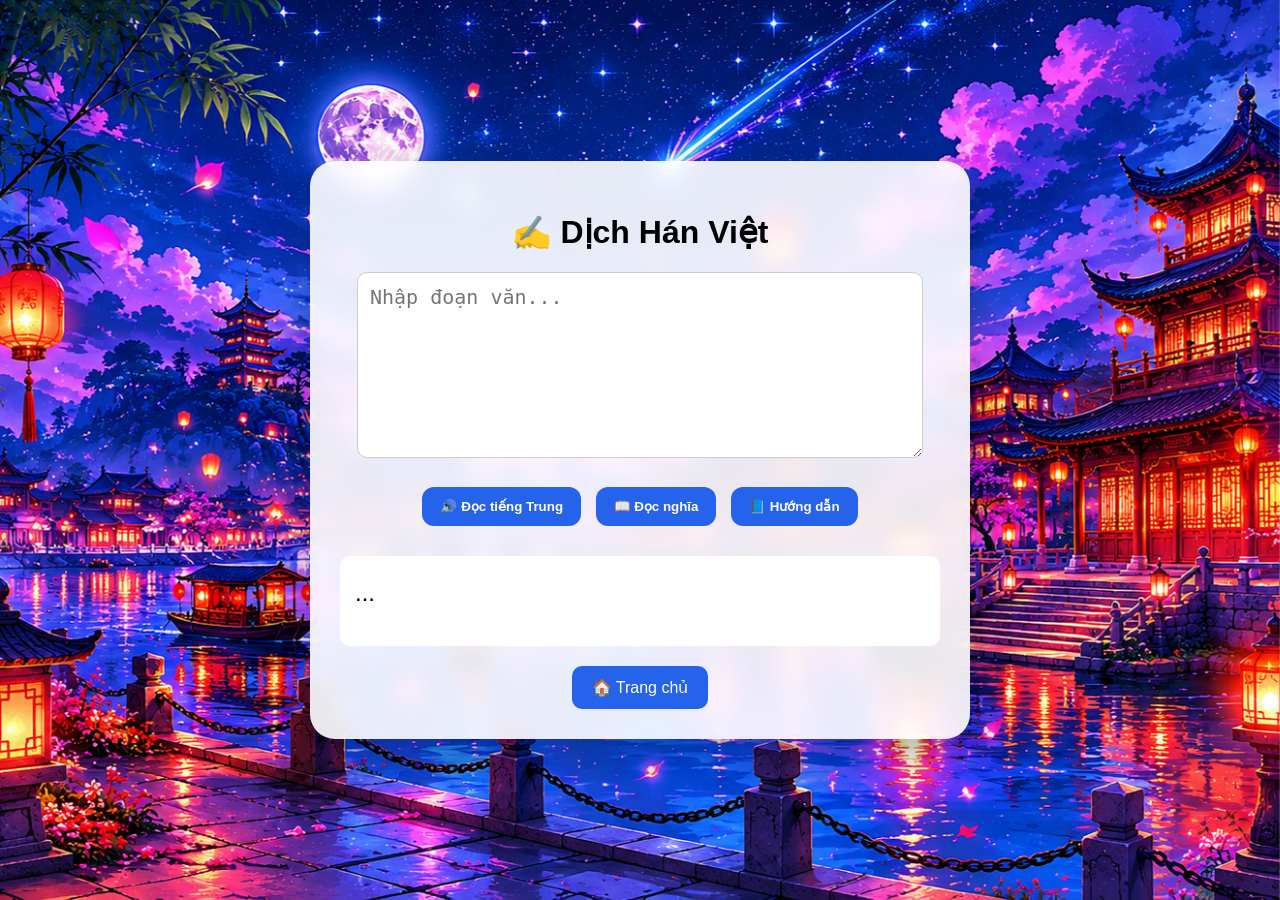
<file: write.html>
<!DOCTYPE html>
<html lang="vi">
<head>
<meta charset="UTF-8">
<meta name="viewport" content="width=device-width, initial-scale=1.0">

<title>Dịch Hán Việt</title>

<style>
:root{
    --bg-image: url("bg-china2.png");
}

body{
    margin:0;
    font-family:Arial, sans-serif;
    height:100vh;
    display:flex;
    justify-content:center;
    align-items:center;
    position:relative;
    overflow:hidden;
}

body::before{
    content:"";
    position:fixed;
    inset:0;
    background-image: var(--bg-image);
    background-size:cover;
    background-position:center;
    background-repeat:no-repeat;
    z-index:-2;
}

.container{
    background:rgba(255,255,255,0.9);
    backdrop-filter:blur(10px);
    -webkit-backdrop-filter:blur(10px);
    padding:30px;
    border-radius:25px;
    width:600px;
    max-width:90%;
    text-align:center;
    box-shadow:0 15px 40px rgba(0,0,0,0.3);
}

textarea{
    width:90%;
    height:160px;
    padding:12px;
    font-size:20px;
    border-radius:10px;
    border:1px solid #ccc;
}

.result{
    margin-top:20px;
    background:white;
    border-radius:10px;
    padding:15px;
    font-size:24px;
    min-height:60px;
    text-align:left;
    line-height:1.8;
}

.tts-btn{
    background:#2563eb;
    color:white;
    border:none;
    border-radius:12px;
    padding:12px 18px;
    margin:10px 5px;
    font-weight:bold;
    cursor:pointer;
}

.tts-btn.speaking{
    box-shadow:0 0 15px #2563eb;
    transform:scale(1.05);
    animation:glow 1s infinite alternate;
}

@keyframes glow{
    from{box-shadow:0 0 5px #2563eb;}
    to{box-shadow:0 0 25px #2563eb;}
}
/* Nút hướng dẫn phần write */
.modal{
    display:none;
    position:fixed;
    inset:0;
    background:rgba(0,0,0,0.5);

    justify-content:center;
    align-items:center;

    z-index:9999;
}

.modal-content{
    background:white;
    padding:25px;
    border-radius:20px;

    width:85%;
    max-width:450px;

    text-align:left;
    color:black;
}

.modal-content h2{
    text-align:center;
}
.assistant{
    position:fixed;
    left:15px;
    top:15px;
    z-index:9999;
    display:flex;
    flex-direction:column;
    align-items:center;
}

.talk{
    max-width:220px;
    background:white;
    padding:12px 15px;
    border-radius:20px;
    margin-bottom:10px;
    font-size:15px;
    box-shadow:0 5px 20px rgba(0,0,0,.25);
    opacity:0;
    visibility:hidden;
    transform:translateY(10px);
    transition:0.3s;
}

.talk.show{
    opacity:1;
    visibility:visible;
    transform:translateY(0);
}

.avatar-circle{
    width:120px;
    height:120px;
    border-radius:50%;
    overflow:hidden;
    border:4px solid rgba(255,255,255,0.8);
    background:white;
    box-shadow:0 8px 25px rgba(0,0,0,0.35);
}

.avatar-circle video{
    width:100%;
    height:100%;
    object-fit:cover;
}
a{
    display:inline-block;
    margin-top:20px;
    padding:12px 20px;
    background:#2563eb;
    color:white;
    text-decoration:none;
    border-radius:10px;
}
</style>
</head>

<body>

<div class="assistant">
    <div class="talk" id="talk">Xin chào 😄</div>
    <div class="avatar-circle">
        <video autoplay loop muted playsinline>
            <source src="nhanvat.mp4" type="video/mp4">
        </video>
    </div>
</div>

<div class="container">

    <h1>✍️ Dịch Hán Việt</h1>

    <textarea id="inputText" placeholder="Nhập đoạn văn..." oninput="translateText()"></textarea>

    <div style="margin-top:15px;">
        <button class="tts-btn" onclick="readChinese(event)" onmouseenter="showTalkAlternating('writeReadChinese', ['Không tự đọc được à', 'Thôi đừng nhấn để tôi đọc cho : ní hảo hehe', 'Wǒ xǐhuān nǐ'])" onmouseleave="hideTalk()">🔊 Đọc tiếng Trung</button>
        <button class="tts-btn" onclick="readVietnamese(event)" onmouseenter="showTalkAlternating('writeReadVietnamese', ['Tiếng việt mà cũng phải nghe à', 'Học lại tiếng việt đi', 'Đọc làm gì'])" onmouseleave="hideTalk()">📖 Đọc nghĩa</button>
        <button class="tts-btn" onclick="openGuide()" onmouseenter="showTalkAlternating('writeGuide', ['Đọc cho kỹ kẻo sai', 'Hướng dẫn đọc làm gì vô làm luôn đi', 'Đọc xong cũng out'])" onmouseleave="hideTalk()">📘 Hướng dẫn</button>
    </div>
  

    <div class="result" id="result">...</div>

    <a href="menu.html" onmouseenter="showTalkAlternating('writeHome', ['Thoát về học lại đi', 'Viết gì sai Pinyin hoài', 'Bye Bye'])" onmouseleave="hideTalk()">🏠 Trang chủ</a>
</div>
<div id="guideModal" class="modal">
    <div class="modal-content">

        <h2>📘 Hướng dẫn sử dụng</h2>

        <p>✏ Nhập đoạn văn tiếng Trung vào ô phía trên.</p>
        <p>🔊 Nhấn "Đọc tiếng Trung" để nghe phát âm.</p>
        <p>📖 Nhấn "Đọc nghĩa" để nghe bản dịch.</p>
        <p>📚 Nếu ghi số từ số 11 trở lên thì đánh theo mẫu: 十一 (11), 二十二 (22), v.v.</p>
        <p>📚 Ghi liền không cách theo mẫu: 十一 (11), 二十二 (22), v.v.</p>
        <p>📚 Giới hạn của số chỉ tới 100 yì bǎi vượt qua số 100 hệ thống không nhận diện được</p>

        <button class="tts-btn" onclick="closeGuide()">
            ⬅ Đóng
        </button>

    </div>
</div>
<script src="sentences2.js"></script>
<script src="shiranui.js"></script>

<script>

/* ================== XOÁ NGOẶC TOÀN BỘ DATA ================== */


/* làm sạch toàn bộ dữ liệu 1 lần */
function cleanMeaning(str){
    if(!str) return "";

    return str
        .replace(/[（(][^）)]*[）)]/g, "") // xoá (abc)
        .replace(/\s+/g, " ")
        .trim();
}
if (typeof sentences2 !== "undefined") {
    sentences2.forEach(w => {
        w.meaning = cleanMeaning(w.meaning);
    });
}
/* ================== TRANSLATE ================== */

let selectedSpan = null;
let selectedMeanings = {};

function closeMeaningModal(){
    document.getElementById("meaningModal").style.display = "none";
}

function chooseMeaning(meanings, span){

    selectedSpan = span;

    const box = document.getElementById("meaningOptions");

    box.innerHTML = "";

    meanings.forEach(m => {

        const btn = document.createElement("button");

        btn.className = "tts-btn";
        btn.innerText = m;

        btn.onclick = () => {

            selectedSpan.innerText = m + " ";

            closeMeaningModal();
        };

        box.appendChild(btn);
    });

    document.getElementById("meaningModal").style.display = "flex";
}

function translateText(){

    const text = document.getElementById("inputText").value.trim();
    const resultDiv = document.getElementById("result");

    if(!text){
        resultDiv.innerHTML = "Nghĩa sẽ hiện ở đây";
        return;
    }

    resultDiv.innerHTML = "";

    let i = 0;
    const wordCount = {};

    while(i < text.length){

        let found = false;

        for(let len = 10; len >= 1; len--){

            const part = text.substring(i, i + len);
            const word = sentences2.find(w => w.hanzi === part);

            if(word){

                wordCount[part] = (wordCount[part] || 0) + 1;
                const key = part + "_" + wordCount[part];

                const meanings = word.meaning
                    .split(",")
                    .map(m =>
                        m.replace(/[（(][^）)]*[）)]/g,"").trim()
                    )
                    .filter(Boolean);

                const span = document.createElement("span");

                span.innerText =
                    (selectedMeanings[key] || meanings[0]) + " ";

                if(meanings.length > 1){

                    span.style.cursor = "pointer";
                    span.style.color = "#2563eb";
                    span.title = "Nhấn để đổi nghĩa";

                    span.onclick = () => {

                        let menu = "Chọn nghĩa:\n\n";

                        meanings.forEach((m,index)=>{
                            menu += (index + 1) + ". " + m + "\n";
                        });

                        const choose = prompt(menu,"1");
                        const num = parseInt(choose);

                        if(
                            !isNaN(num) &&
                            num >= 1 &&
                            num <= meanings.length
                        ){

                            selectedMeanings[key] =
                                meanings[num - 1];

                            span.innerText =
                                meanings[num - 1] + " ";
                        }
                    };
                }

                resultDiv.appendChild(span);

                i += len;
                found = true;
                break;
            }
        }

        if(!found){
            i++;
        }
    }
}

/* ================== TTS ================== */
function speak(text, lang, btn){
    if(!text) return;

    speechSynthesis.cancel();

    const u = new SpeechSynthesisUtterance(text);
    u.lang = lang;

    if(btn) btn.classList.add("speaking");

    u.onend = () => {
        if(btn) btn.classList.remove("speaking");
    };

    speechSynthesis.speak(u);
}

function readChinese(e){
    speak(document.getElementById("inputText").value, "zh-CN", e?.target);
}

function readVietnamese(e){
    speak(document.getElementById("result").innerText, "vi-VN", e?.target);
}

/* ================== BACKGROUND ================== */
function openGuide(){
    document.getElementById("guideModal").style.display = "flex";
}

function closeGuide(){
    document.getElementById("guideModal").style.display = "none";
}
window.addEventListener("load", () => {

    const saved = localStorage.getItem("bg-index");

    const backgrounds = [
        "bg-china.png",
        "bg-china2.png",
        "bg-china3.png",
        "bg-china4.png",
        "bg-china5.png"
    ];

    document.documentElement.style.setProperty(
        '--bg-image',
        `url("${backgrounds[saved] || "bg-china2.png"}")`
    );
});

</script>
<div id="meaningModal" class="modal">
    <div class="modal-content">
        <h2>📚 Chọn nghĩa</h2>

        <div id="meaningOptions"></div>

        <button class="tts-btn" onclick="closeMeaningModal()">
            ⬅ Đóng
        </button>
    </div>
</div>
<audio id="bgMusic" loop></audio>
<script src="music.js"></script>
</body>
</html>
</file>
<file: style.css>
body{
    font-family: Arial, sans-serif;
    margin: 0;
    min-height: 100vh;

    display: flex;
    justify-content: center;
    align-items: flex-start;

    position: relative;
    overflow-x: hidden;
}

/* Nền toàn màn hình + hiệu ứng chuyển động */
body::before{
    content: "";
    position: fixed;
    top: -5%;
    left: -5%;
    width: 110%;
    height: 110%;

    background-image: var(--bg-image);
    background-size: cover;
    background-position: center center;
    background-repeat: no-repeat;

    opacity: 1;
    z-index: -2;

    animation: backgroundFloat 20s ease-in-out infinite;
}
:root{
    --bg-image: url("bg-china2.png");
}

/* Lớp phủ tối nhẹ */
body::after{
    content: "";
    position: fixed;
    inset: 0;

    background: rgba(0,0,0,0.15);

    z-index: -1;
}

.container{
    width: 100%;
    margin-top: 40px;
    text-align: center;

    position: relative;
    z-index: 1;
}

h1{
    color: white;
    font-size: 48px;

    text-shadow:
        0 4px 20px rgba(0,0,0,0.8);

    margin-bottom: 20px;
}

.slogan{
    color: #ff4d4d;

    font-size: 28px;
    font-weight: bold;

    letter-spacing: 6px;

    margin-top: -10px;
    margin-bottom: 25px;

    text-shadow:
        0 2px 15px rgba(0,0,0,0.8);
}

.card{
    background: rgba(255,255,255,0.88);

    backdrop-filter: blur(12px);
    -webkit-backdrop-filter: blur(12px);

    width: 700px;
    max-width: 95%;

    margin: auto;
    padding: 25px;

    border-radius: 25px;

    box-shadow:
        0 20px 50px rgba(0,0,0,0.35);
}

input,
textarea{
    width: 80%;

    padding: 12px;
    margin: 10px;

    border: 1px solid #ddd;
    border-radius: 8px;

    font-size: 16px;
}

button{
    padding: 10px 18px;

    border: none;
    border-radius: 8px;

    cursor: pointer;

    background: #2563eb;
    color: white;

    font-weight: bold;

    transition: 0.3s;
}

button:hover{
    background: #1d4ed8;
    transform: translateY(-2px);
}

.top-buttons{
    margin-bottom: 20px;
}

.top-buttons button{
    margin: 5px;
}

.score{
    margin-top: 20px;
    font-size: 20px;
    font-weight: bold;

    color: white;

    text-shadow:
        0 2px 10px rgba(0,0,0,0.8);
}

/* TABLE 3 CỘT + STYLE ĐẸP */
table{
    width: 100%;
    border-collapse: collapse;
    margin-top: 20px;

    background: rgba(255,255,255,0.95);
    border-radius: 10px;
    overflow: hidden;
}

th,
td{
    border: 1px solid #ddd;
    padding: 12px;
    text-align: center;
}

th{
    background: #2563eb;
    color: white;
}

tbody tr:nth-child(even){
    background: #f8f8f8;
}

tbody tr:hover{
    background: #dbeafe;
}

#hanzi{
    font-size: 48px;
    color: black;
    margin-bottom: 20px;
}

#result{
    font-size: 20px;
    font-weight: bold;
    margin-top: 15px;
}

a{
    text-decoration: none;
}

@keyframes backgroundFloat{
    0%{
        transform: scale(1) translate(0px, 0px);
    }
    25%{
        transform: scale(1.05) translate(-10px, -5px);
    }
    50%{
        transform: scale(1.08) translate(0px, -10px);
    }
    75%{
        transform: scale(1.05) translate(10px, -5px);
    }
    100%{
        transform: scale(1) translate(0px, 0px);
    }
}

@media(max-width:768px){
    h1{
        font-size: 32px;
    }

    .slogan{
        font-size: 20px;
        letter-spacing: 3px;
    }

    .card{
        width: 95%;
        padding: 15px;
    }

    input,
    textarea{
        width: 90%;
    }

    button{
        margin-top: 8px;
    }

    table{
        font-size: 14px;
    }

    #hanzi{
        font-size: 36px;
    }
}

.author{
    margin-top: 20px;
    color: rgba(255,255,255,0.85);
    font-size: 13px;
    font-style: italic;
    letter-spacing: 1px;
}

.modal {
    display: none;
    position: fixed;
    top: 0;
    left: 0;
    width: 100%;
    height: 100%;
    background: rgba(0,0,0,0.6);
    justify-content: center;
    align-items: center;

    z-index: 9999;
}

.modal-content {
    background: white;
    padding: 20px;
    border-radius: 12px;
    width: 300px;
    text-align: center;

    z-index: 10000;
    position: relative;
}
/* Loa*/
.item button{
    margin-left: 8px;
    padding: 4px 8px;
    border: none;
    border-radius: 8px;
    cursor: pointer;
    background: #2563eb;
    color: white;
    font-size: 14px;
}

.item button:hover{
    transform: scale(1.1);
}
.speak-btn{
    width: 45px;
    height: 45px;

    border: none;
    border-radius: 50%;

    background: #2563eb;
    color: white;

    cursor: pointer;
    font-size: 18px;
}

.speak-btn:hover{
    transform: scale(1.1);
}
textarea{
    width:90%;
    height:180px;
    padding:12px;
    font-size:24px;
    border-radius:10px;
    border:1px solid #ccc;
    resize:vertical;
}
.multi-word{
    position:relative;
    display:inline-block;
    margin:0 4px;
}

.selected-meaning{
    color:#007bff;
    text-decoration:underline;
    cursor:pointer;
}

.multi-word select{
    margin-left:5px;
    border-radius:6px;
}
.bg-btn{
    position:fixed;
    top:15px;
    right:15px;

    width:48px;
    height:48px;

    border:none;
    border-radius:50%;

    cursor:pointer;

    background: rgba(255,255,255,0.75);
    backdrop-filter: blur(12px);

    border: 1px solid rgba(255,255,255,0.4);

    box-shadow: 0 8px 20px rgba(0,0,0,0.18);

    font-size: 22px;

    display:flex;
    align-items:center;
    justify-content:center;

    transition: 0.3s;
}

/* ✨ hiệu ứng xoay nhẹ khi load */
.bg-btn {
    animation: floatSpin 4s infinite linear;
}

/* hover dừng xoay + phóng to */
.bg-btn:hover{
    animation-play-state: paused;
    transform: scale(1.1);
    background: rgba(255,255,255,0.9);
}

@keyframes floatSpin{
    0%   { transform: rotate(0deg) scale(1); }
    50%  { transform: rotate(180deg) scale(1.05); }
    100% { transform: rotate(360deg) scale(1); }
}
.bg-icon{
    width: 50px;
    height: 50px;
    border-radius: 50%;
    object-fit: cover;
    animation: spin 5s linear infinite; /* nếu muốn xoay */
}

/* nếu muốn xoay */
@keyframes spin{
    from { transform: rotate(0deg); }
    to { transform: rotate(360deg); }
}
/* AVATAR GÓC TRÁI */

.assistant{

    position:fixed;

    left:15px;
    top:15px;

    z-index:9999;
    display:none;  
    flex-direction:column;
    align-items:center;

}


/* vòng tròn avatar */

.avatar-circle{

    width:120px;
    height:120px;

    border-radius:50%;

    overflow:hidden;

    border:4px solid rgba(255,255,255,0.8);

    background:white;

    box-shadow:
    0 8px 25px rgba(0,0,0,0.35);

    cursor:pointer;

    transition:.3s;
}


.avatar-circle:hover{

    transform:scale(1.1);

}


/* video nhân vật */

.avatar-circle video{

    width:100%;
    height:100%;

    object-fit:cover;

}

.settings-box{

    display:none;
    position:fixed;
    top:50%;
    left:50%;
    transform:translate(-50%, -50%);

    width:280px;
    background:white;
    border-radius:15px;
    padding:20px;

    box-shadow:0 8px 30px rgba(0,0,0,0.3);
    z-index:9999;
}

.settings-box label{
    display:block;
    margin:10px 0;
    font-size:16px;
}

.setting-row{
    display:flex;
    justify-content:space-between;
    align-items:center;
    padding:12px 0;
    font-size:20px;
}

.setting-row span{
    white-space:nowrap;
}

.setting-row input[type="range"]{
    flex:1;
}



/* bong bóng chat */
.talk{

    width:fit-content;
    max-width:90vw;
    white-space:nowrap;
    box-sizing:border-box;

    background:white;

    padding:12px 15px;

    border-radius:20px;

    margin-bottom:10px;

    font-size:15px;

    box-shadow:0 5px 20px rgba(0,0,0,.25);

    margin-bottom:10px;

    transform:translateY(10px);

    opacity:0;
    visibility:hidden;

    transition:0.3s;

}


/* hiện lời nói */

.talk.show{

    opacity:1;
    visibility:visible;

    transform:translateY(0);

}


@keyframes floatTalk{

    0%{
        transform:translateY(0);
    }

    50%{
        transform:translateY(-5px);
    }

    100%{
        transform:translateY(0);
    }

}
.shiranui-btn{

    width:130px;
    height:55px;

    border:none;
    border-radius:10px;

    background:#2563eb;

    color:white;

    font-size:18px;
    font-weight:bold;

    cursor:pointer;

    transition:.25s;
}


/* bật Shiranui */
.shiranui-btn.active{

    animation:shiranuiGlow 1.2s infinite alternate;

}


@keyframes shiranuiGlow{

from{

box-shadow:
0 0 15px #3b82f6,
0 0 30px #3b82f6;

}


to{

box-shadow:
0 0 35px #3b82f6,
0 0 70px #3b82f6;

}
}
</file>
<file: ui.css>
/* ===== BACKGROUND ===== */
:root{
    --bg-image: url("bg-china2.png");
}

body{
    margin:0;
    font-family: Arial;
    height:100vh;
    overflow:hidden;
}

/* nền chung */
body::before{
    content:"";
    position:fixed;
    inset:0;
    background-image: var(--bg-image);
    background-size:cover;
    background-position:center;
    z-index:-2;
}

/* ===== CARD CHUNG ===== */
.container{
    position:relative;
    z-index:1;

    background: rgba(255,255,255,0.92);
    backdrop-filter: blur(15px);

    border-radius:25px;
    box-shadow:0 15px 40px rgba(0,0,0,0.3);
}

/* ===== NHÂN VẬT CHUNG ===== */
.assistant{
    position: fixed;
    bottom: 20px;
    left: 20px;

    display:flex;
    align-items:center;
    gap:10px;

    z-index:9999;
}

.avatar-circle{
    width:120px;
    height:120px;
    border-radius:50%;
    overflow:hidden;
    border:3px solid white;
    box-shadow:0 5px 15px rgba(0,0,0,0.3);
}

.avatar-circle video{
    width:100%;
    height:100%;
    object-fit:cover;
}
</file>
